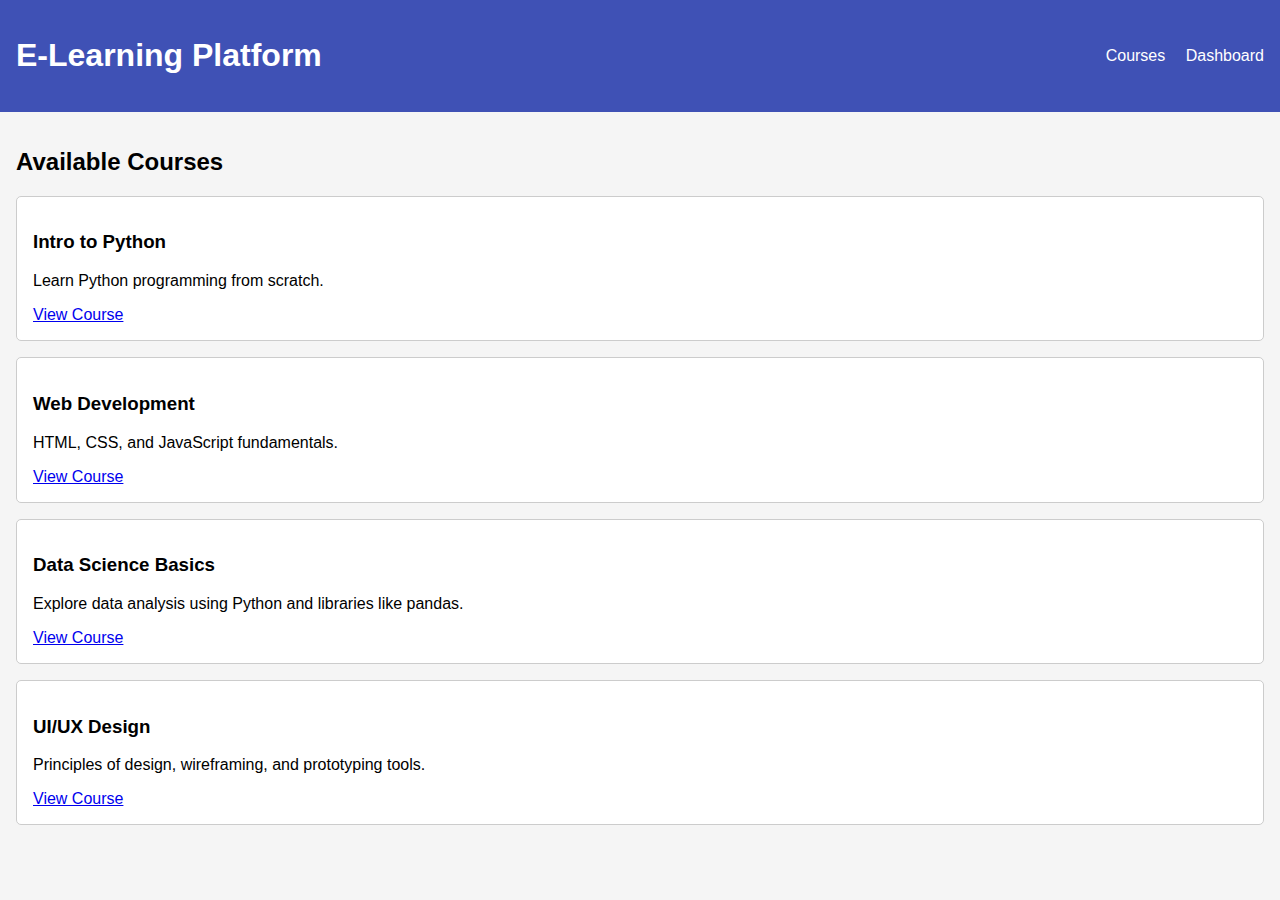
<file: index.html>
<!DOCTYPE html>
<html lang="en">
<head>
  <meta charset="UTF-8" />
  <meta name="viewport" content="width=device-width, initial-scale=1.0"/>
  <title>Course Listing</title>
  <link rel="stylesheet" href="style.css" />
</head>
<body>
  <header>
    <h1>E-Learning Platform</h1>
    <nav>
      <a href="index.html">Courses</a>
      <a href="dashboard.html">Dashboard</a>
    </nav>
  </header>

  <main class="course-list">
    <h2>Available Courses</h2>
    <div class="courses">
      <div class="course-card">
        <h3>Intro to Python</h3>
        <p>Learn Python programming from scratch.</p>
        <a href="course-python.html">View Course</a>
      </div>
      <div class="course-card">
        <h3>Web Development</h3>
        <p>HTML, CSS, and JavaScript fundamentals.</p>
        <a href="course-web.html">View Course</a>
      </div>
      <div class="course-card">
        <h3>Data Science Basics</h3>
        <p>Explore data analysis using Python and libraries like pandas.</p>
        <a href="course-data.html">View Course</a>
      </div>
      <div class="course-card">
        <h3>UI/UX Design</h3>
        <p>Principles of design, wireframing, and prototyping tools.</p>
        <a href="course-design.html">View Course</a>
      </div>
    </div>
  </main>
</body>
</html>
</file>
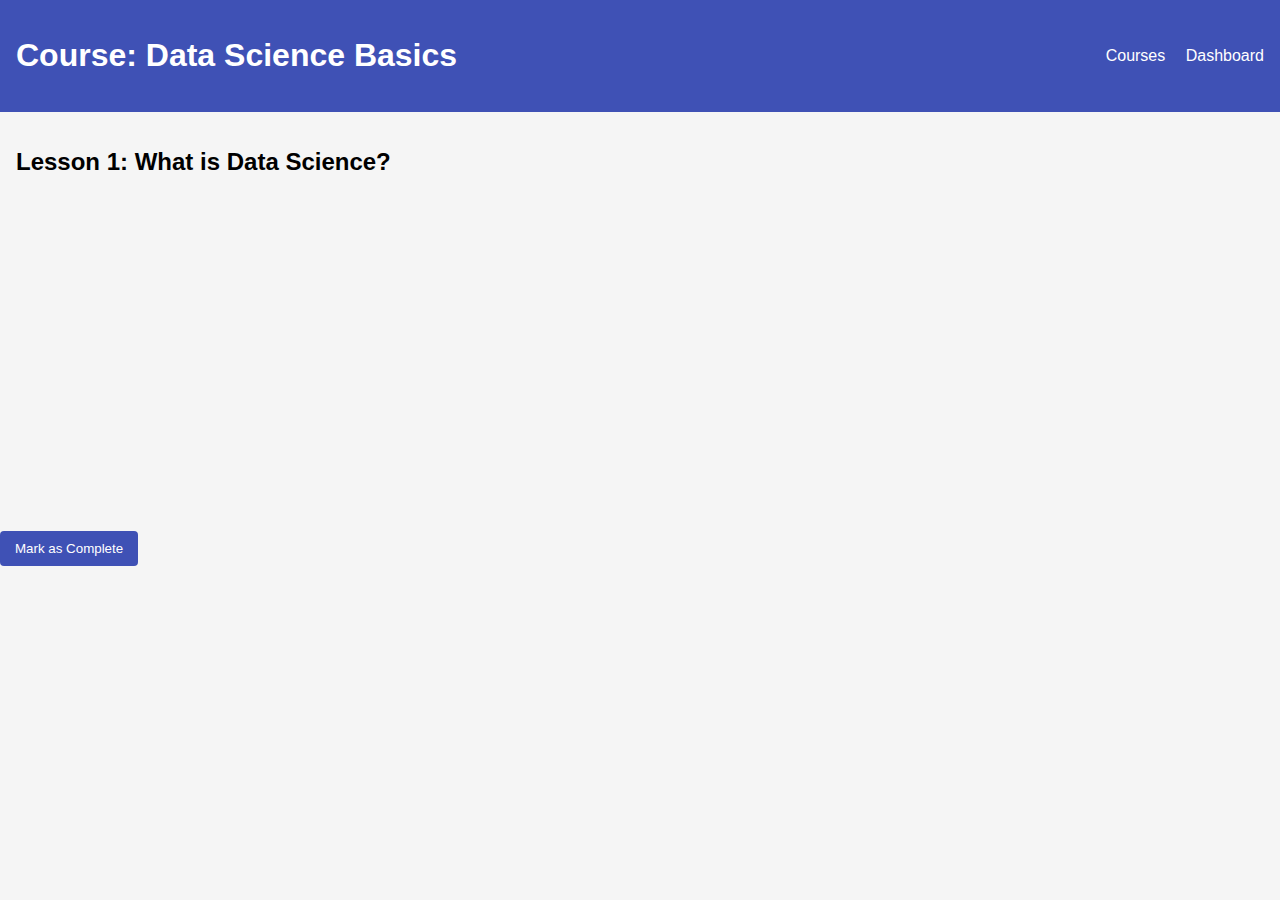
<file: course-data.html>
<!DOCTYPE html>
<html lang="en">
<head>
  <meta charset="UTF-8"/>
  <meta name="viewport" content="width=device-width, initial-scale=1.0"/>
  <title>Data Science</title>
  <link rel="stylesheet" href="style.css" />
</head>
<body>
  <header>
    <h1>Course: Data Science Basics</h1>
    <nav>
      <a href="index.html">Courses</a>
      <a href="dashboard.html">Dashboard</a>
    </nav>
  </header>

  <main>
    <section class="video-section">
      <h2>Lesson 1: What is Data Science?</h2>
      <iframe width="560" height="315" src="https://www.youtube.com/embed/ua-CiDNNj30" frameborder="0" allowfullscreen></iframe>
    </section>
    <button onclick="markAsComplete('data')">Mark as Complete</button>
  </main>

  <script src="script.js"></script>
</body>
</html>
</file>
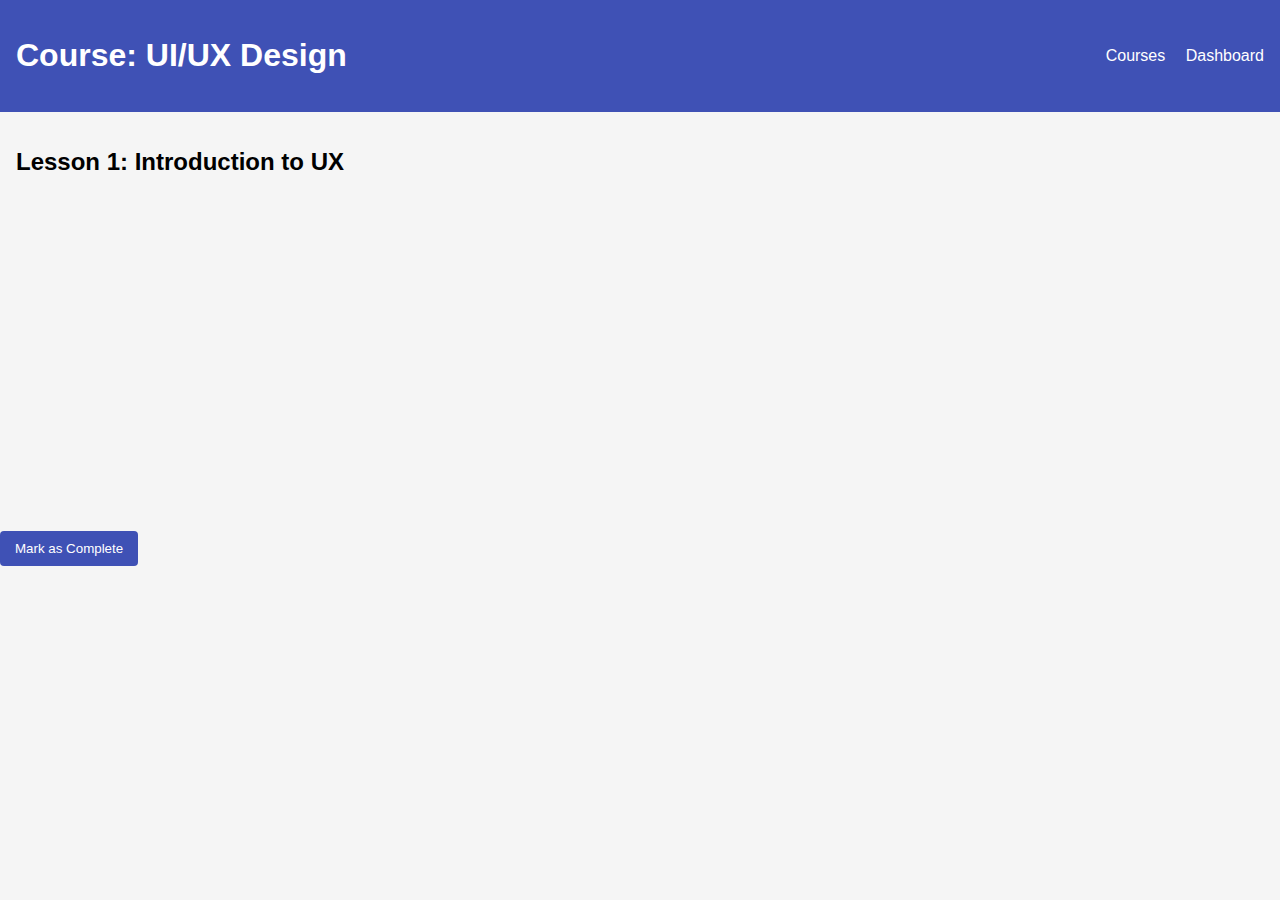
<file: course-design.html>
<!DOCTYPE html>
<html lang="en">
<head>
  <meta charset="UTF-8"/>
  <meta name="viewport" content="width=device-width, initial-scale=1.0"/>
  <title>UI/UX Design</title>
  <link rel="stylesheet" href="style.css" />
</head>
<body>
  <header>
    <h1>Course: UI/UX Design</h1>
    <nav>
      <a href="index.html">Courses</a>
      <a href="dashboard.html">Dashboard</a>
    </nav>
  </header>

  <main>
    <section class="video-section">
      <h2>Lesson 1: Introduction to UX</h2>
      <iframe width="560" height="315" src="https://www.youtube.com/embed/ziQEqGZB8GE" frameborder="0" allowfullscreen></iframe>
    </section>
    <button onclick="markAsComplete('design')">Mark as Complete</button>
  </main>

  <script src="script.js"></script>
</body>
</html>
</file>
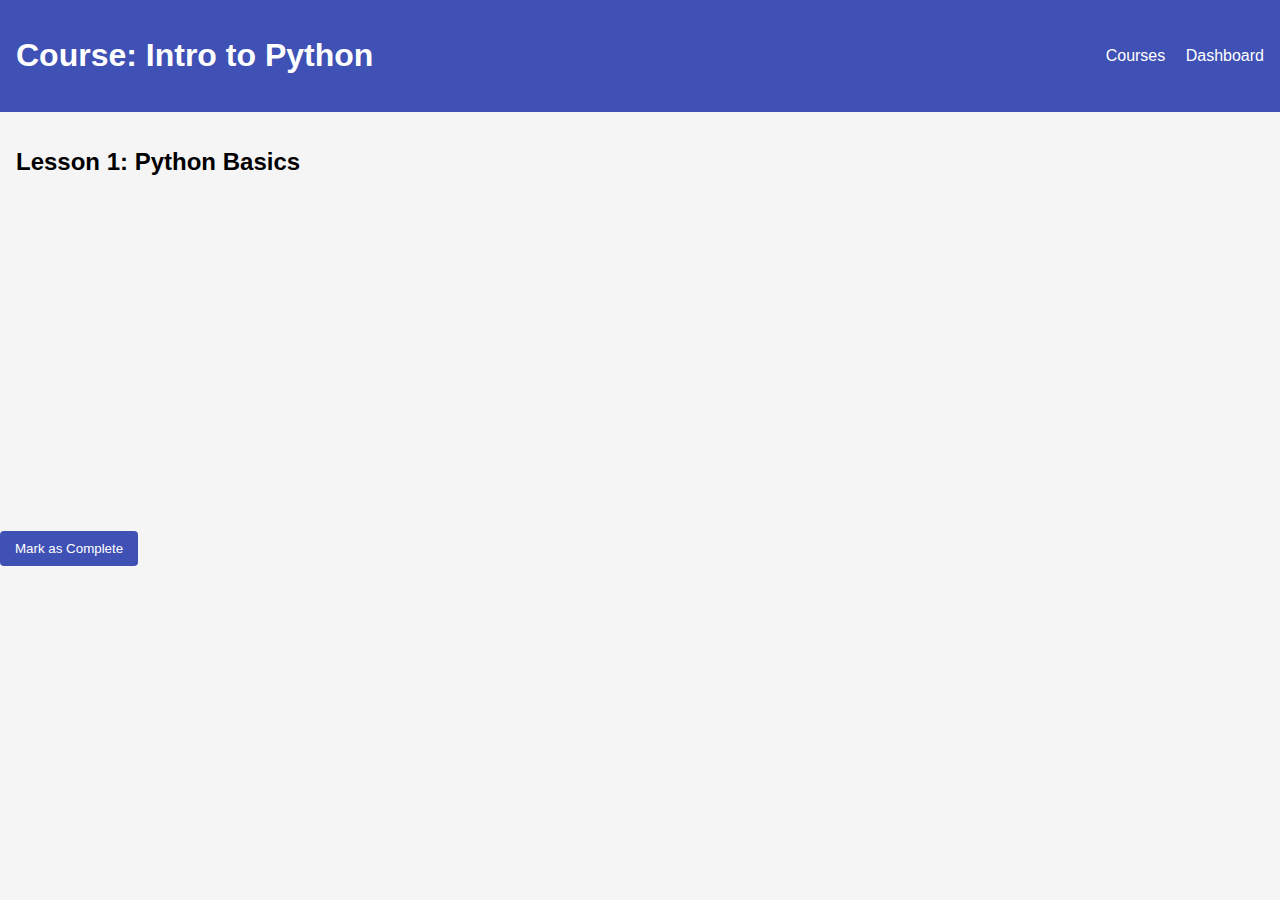
<file: course-python.html>
<!DOCTYPE html>
<html lang="en">
<head>
  <meta charset="UTF-8"/>
  <meta name="viewport" content="width=device-width, initial-scale=1.0"/>
  <title>Intro to Python</title>
  <link rel="stylesheet" href="style.css" />
</head>
<body>
  <header>
    <h1>Course: Intro to Python</h1>
    <nav>
      <a href="index.html">Courses</a>
      <a href="dashboard.html">Dashboard</a>
    </nav>
  </header>

  <main>
    <section class="video-section">
      <h2>Lesson 1: Python Basics</h2>
      <iframe width="560" height="315" src="https://www.youtube.com/embed/_uQrJ0TkZlc" frameborder="0" allowfullscreen></iframe>
    </section>
    <button onclick="markAsComplete('python')">Mark as Complete</button>
  </main>

  <script src="script.js"></script>
</body>
</html>
</file>
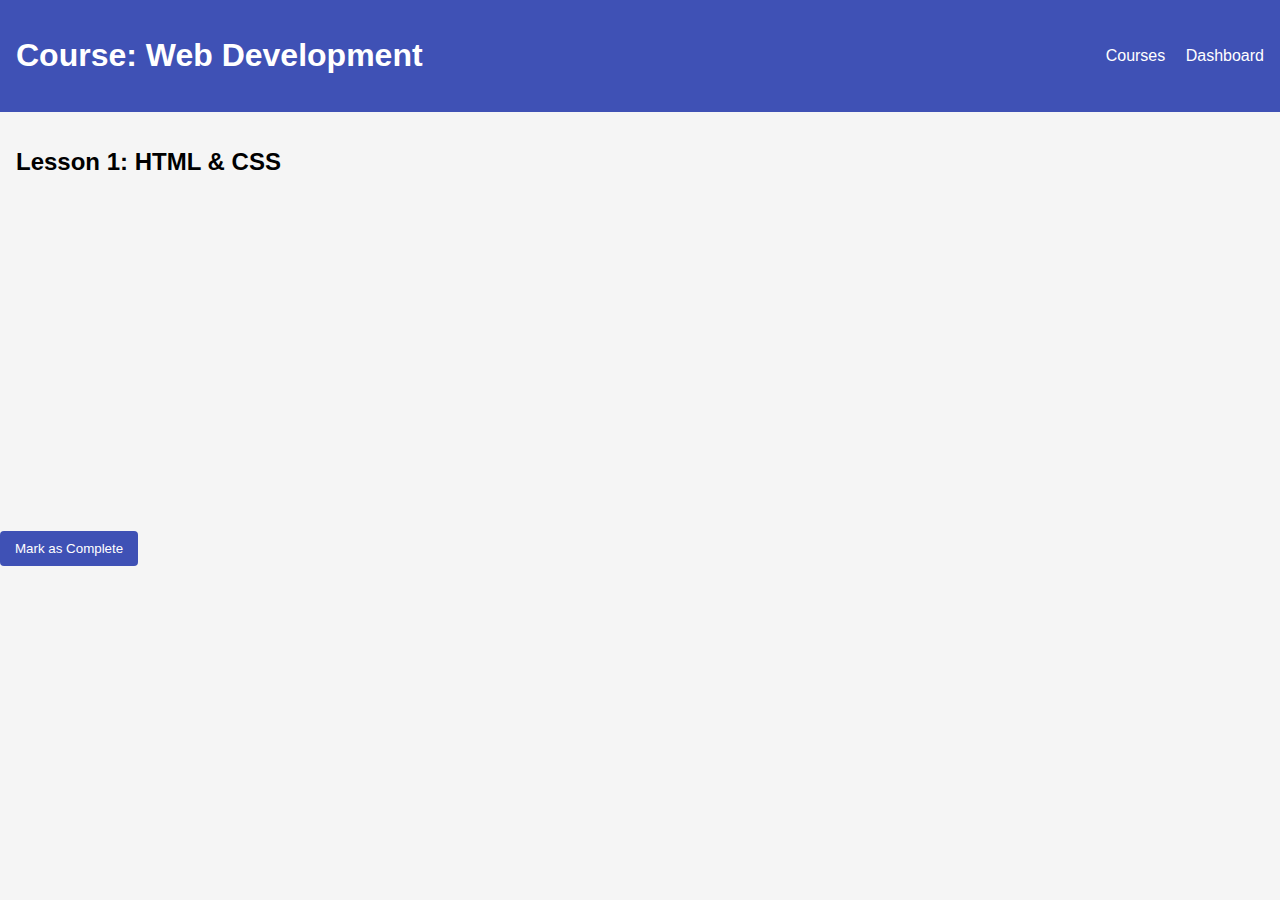
<file: course-web.html>
<!DOCTYPE html>
<html lang="en">
<head>
  <meta charset="UTF-8"/>
  <meta name="viewport" content="width=device-width, initial-scale=1.0"/>
  <title>Web Development</title>
  <link rel="stylesheet" href="style.css" />
</head>
<body>
  <header>
    <h1>Course: Web Development</h1>
    <nav>
      <a href="index.html">Courses</a>
      <a href="dashboard.html">Dashboard</a>
    </nav>
  </header>

  <main>
    <section class="video-section">
      <h2>Lesson 1: HTML & CSS</h2>
      <iframe width="560" height="315" src="https://www.youtube.com/embed/zJSY8tbf_ys" frameborder="0" allowfullscreen></iframe>
    </section>
    <button onclick="markAsComplete('web')">Mark as Complete</button>
  </main>

  <script src="script.js"></script>
</body>
</html>
</file>
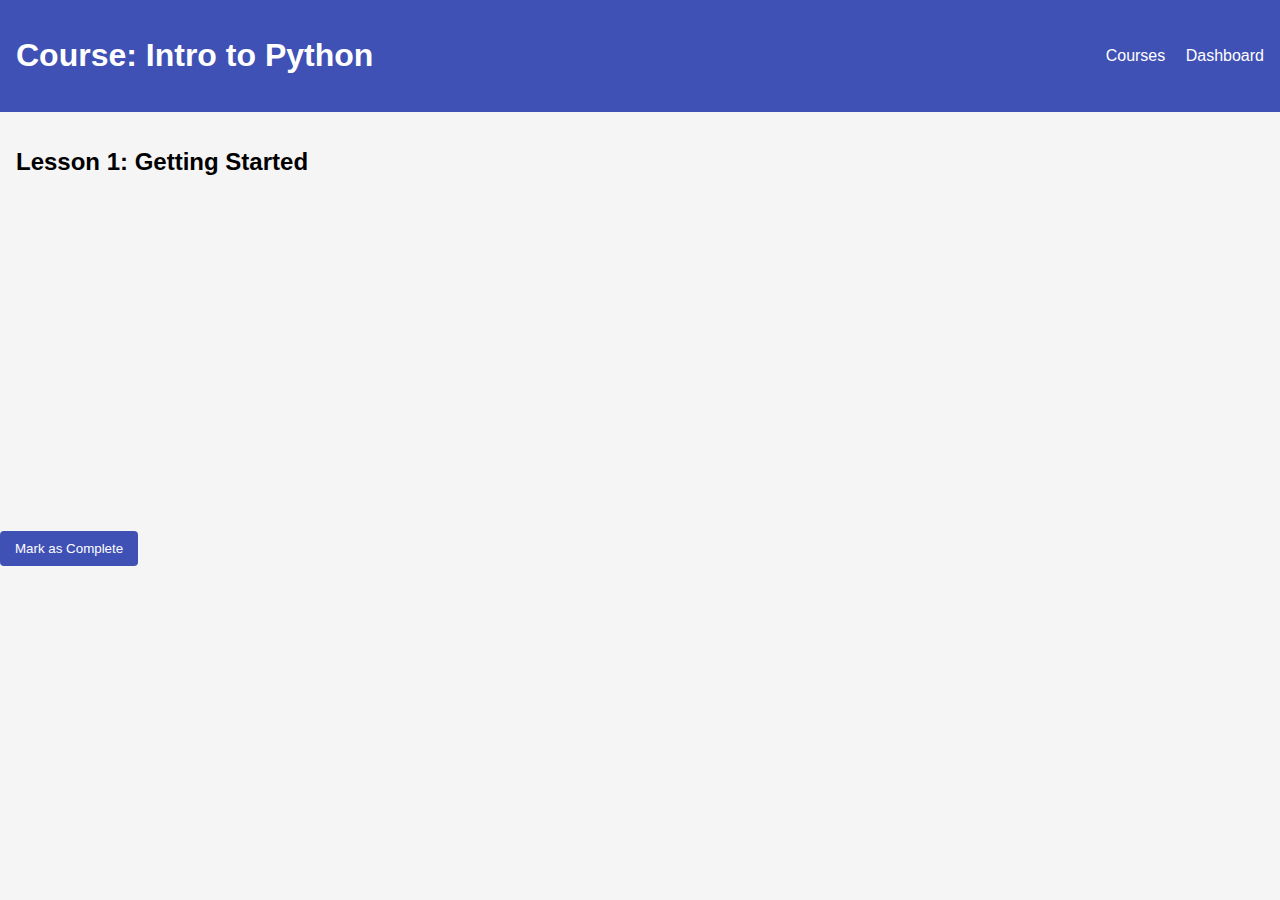
<file: course.html>
<!DOCTYPE html>
<html lang="en">
<head>
  <meta charset="UTF-8"/>
  <meta name="viewport" content="width=device-width, initial-scale=1.0"/>
  <title>Course Details</title>
  <link rel="stylesheet" href="style.css" />
</head>
<body>
  <header>
    <h1>Course: Intro to Python</h1>
    <nav>
      <a href="index.html">Courses</a>
      <a href="dashboard.html">Dashboard</a>
    </nav>
  </header>

  <main>
    <section class="video-section">
      <h2>Lesson 1: Getting Started</h2>
      <iframe width="560" height="315" src="https://www.youtube.com/embed/_uQrJ0TkZlc" frameborder="0" allowfullscreen></iframe>
    </section>
    <button onclick="markAsComplete()">Mark as Complete</button>
  </main>

  <script src="script.js"></script>
</body>
</html>
</file>
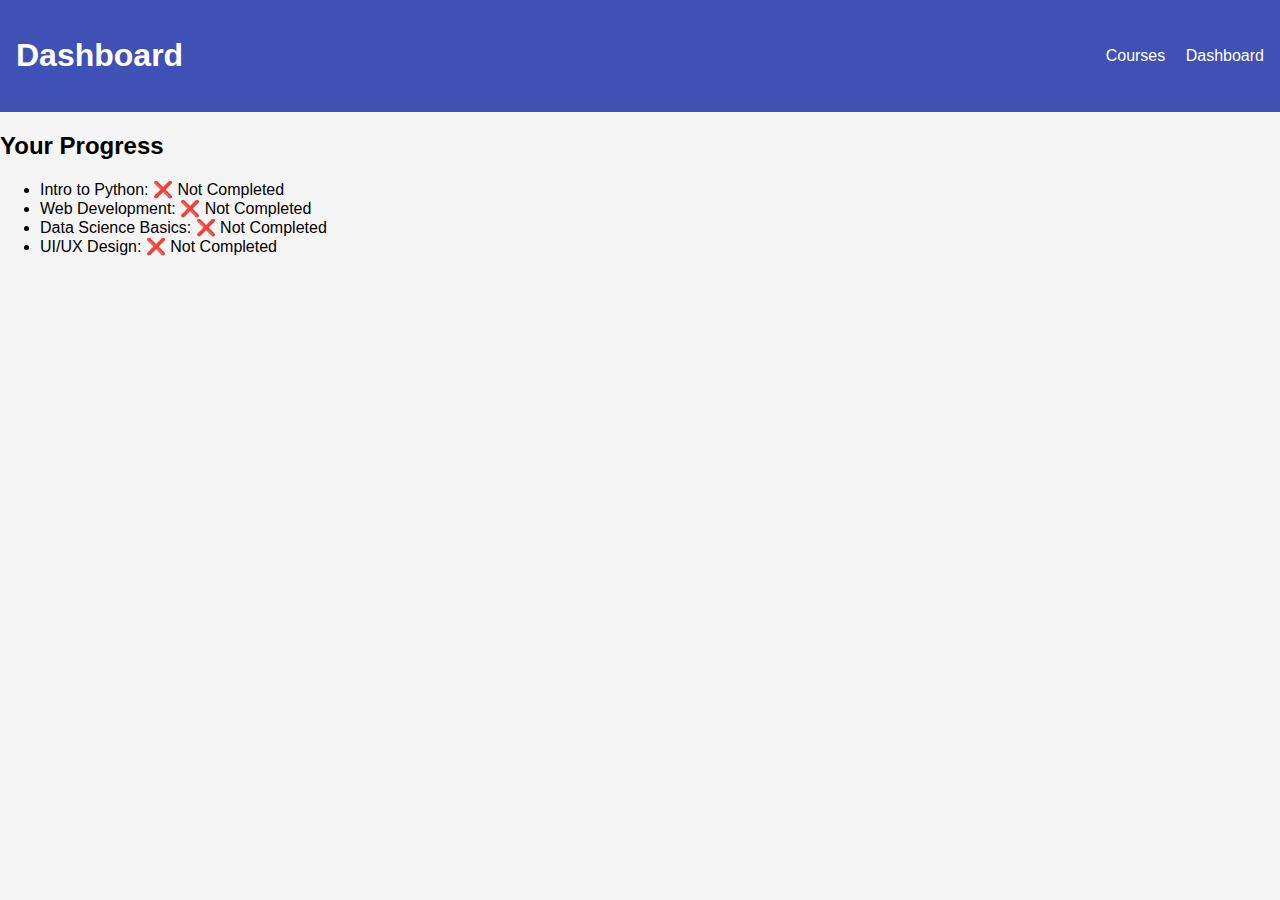
<file: dashboard.html>
<!DOCTYPE html>
<html lang="en">
<head>
  <meta charset="UTF-8"/>
  <meta name="viewport" content="width=device-width, initial-scale=1.0"/>
  <title>User Dashboard</title>
  <link rel="stylesheet" href="style.css" />
</head>
<body>
  <header>
    <h1>Dashboard</h1>
    <nav>
      <a href="index.html">Courses</a>
      <a href="dashboard.html">Dashboard</a>
    </nav>
  </header>

  <main>
    <h2>Your Progress</h2>
    <ul id="progress-list">
      <!-- Populated by JS -->
    </ul>
  </main>

  <script src="script.js"></script>
</body>
</html>
</file>
<file: style.css>
body {
  font-family: Arial, sans-serif;
  margin: 0;
  padding: 0;
  background-color: #f5f5f5;
}

header {
  background-color: #3f51b5;
  color: white;
  padding: 1rem;
  display: flex;
  justify-content: space-between;
  align-items: center;
}

nav a {
  color: white;
  margin-left: 1rem;
  text-decoration: none;
}

.course-list, .video-section {
  padding: 1rem;
}

.course-card {
  background-color: white;
  border: 1px solid #ccc;
  padding: 1rem;
  margin-bottom: 1rem;
  border-radius: 5px;
}

button {
  padding: 10px 15px;
  background-color: #3f51b5;
  color: white;
  border: none;
  border-radius: 4px;
  cursor: pointer;
}
</file>
